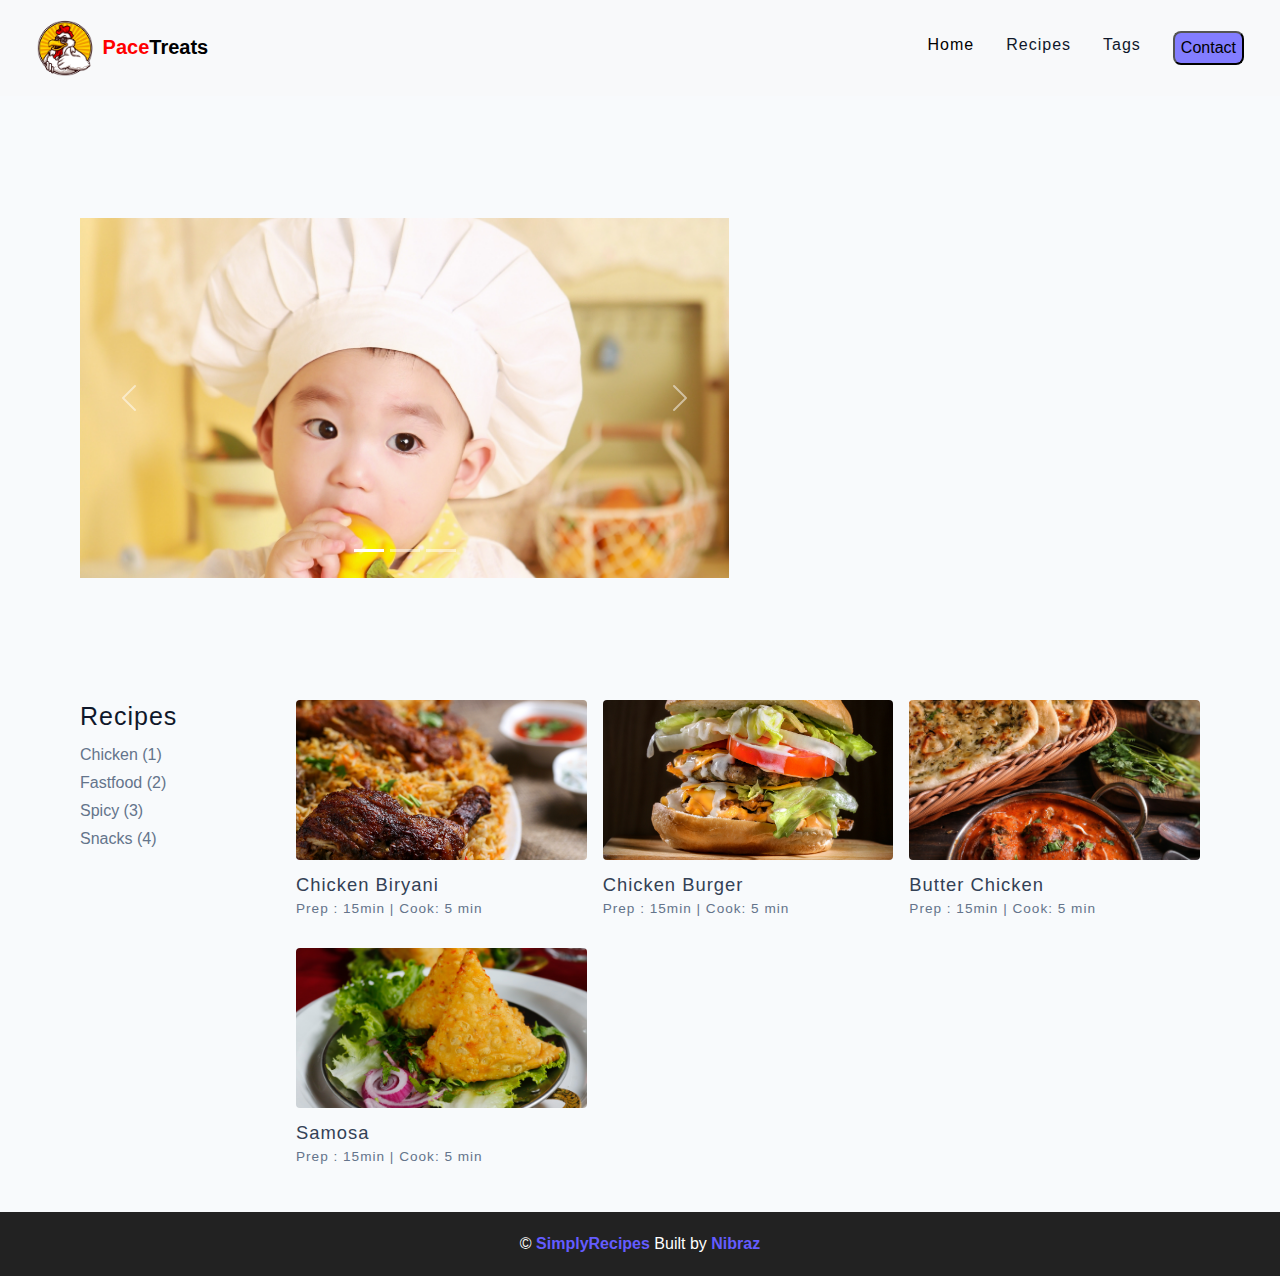
<file: index.html>
<!DOCTYPE html>
<html lang="en">

<head>
  <meta charset="UTF-8" />
  <meta http-equiv="X-UA-Compatible" content="IE=edge" />
  <meta name="viewport" content="width=device-width, initial-scale=1.0" />
  <title>Simply Recipes || Starter</title>
  <!-- favicon -->
  <link rel="shortcut icon" href="./assets/favicon.jpg" type="image/x-icon" />
  <!-- normalize -->
  <link rel="stylesheet" href="./css/normalize.css" />
  <!-- font-awesome -->
  <link rel="stylesheet" href="https://cdnjs.cloudflare.com/ajax/libs/font-awesome/5.14.0/css/all.min.css" />
  <!-- main css -->
  <link rel="stylesheet" href="./css/bootstrap.css">
  <link rel="stylesheet" href="./css/main.css" />

</head>

<body>


  <nav class="navbar navbar-expand-lg bg-body-tertiary">
    <div class="container-fluid">
      <a class="navbar-brand" href="index.html">
        <img src="assets/logo.png" alt="" height="65px"> <span>Pace</span><b>Treats </b> </a>

      <button class="navbar-toggler" type="button" data-bs-toggle="collapse" data-bs-target="#navbarNavDropdown"
        aria-controls="navbarNavDropdown" aria-expanded="true" aria-label="Toggle navigation">
        <span class="navbar-toggler-icon"></span>
      </button>
      <div class="collapse navbar-collapse" id="navbarNavDropdown">
        <ul class="navbar-nav">
          <li class="nav-item">
            <a class="nav-link active" aria-current="page" href="index.html">Home</a>
          </li>
          <li class="nav-item">
            <a class="nav-link" href="recipes.html">Recipes</a>
          </li>
          <li class="nav-item">
            <a class="nav-link" href="tags.html">Tags</a>
          </li>
          <li class="nav-item  ">
            <a class="nav-link" href="contact.html">
              <button class="btn-nav">Contact</button>
            </a>

          </li>
        </ul>
      </div>
    </div>
  </nav>

  <!-- end of nav -->
  <main class="page">
    <header class="hero">
      

      <div class="hero-container">


        <!-- corousal -->
        <div id="carouselExampleIndicators" class="carousel slide ">
          <div class="carousel-indicators">
            <button type="button" data-bs-target="#carouselExampleIndicators" data-bs-slide-to="0" class="active"
              aria-current="true" aria-label="Slide 1"></button>
            <button type="button" data-bs-target="#carouselExampleIndicators" data-bs-slide-to="1"
              aria-label="Slide 2"></button>
            <button type="button" data-bs-target="#carouselExampleIndicators" data-bs-slide-to="2"
              aria-label="Slide 3"></button>
          </div>
          <div class="carousel-inner">
            <div class="carousel-item active pic1">
              <img src="./assets/main.jpg" class="d-block w-300" alt="..." style="object-fit: cover;">
            </div>
            <div class="carousel-item">
              <img src="./assets/main2.jpg" class="d-block w-100" alt="..." style="object-fit: cover;">
            </div>
            <div class="carousel-item">
              <img src="./assets/main3.jpg" class="d-block w-100" alt="..." style="object-fit: cover;">
            </div>
          </div>
          <button class="carousel-control-prev" type="button" data-bs-target="#carouselExampleIndicators"
            data-bs-slide="prev">
            <span class="carousel-control-prev-icon" aria-hidden="true"></span>
            <span class="visually-hidden">Previous</span>
          </button>
          <button class="carousel-control-next" type="button" data-bs-target="#carouselExampleIndicators"
            data-bs-slide="next">
            <span class="carousel-control-next-icon" aria-hidden="true"></span>
            <span class="visually-hidden">Next</span>
          </button>
        </div>
        <!--end of corousal -->
        <iframe src="https://giphy.com/embed/l4tV2ZqvrLAHD896o" width="480" height="400" frameBorder="0" class="giphy-embed" allowFullScreen></iframe>

        <!-- main -->

        <!-- <div class="hero-text">
          <h1 id="demo"></h1>
          <h4>no fluff , just recipes</h4>
        </div> -->
      </div>
    
    </header>
    <!-- end of header  -->
    <!-- recipes-container -->
    <section class="recipes-container  fullscreen">
      <!-- tags container  -->
     
        <div class="tags-container">
          <h4>recipes</h4>
          <div class="tags-list">

            <a href="tag-template.html">Chicken (1)</a>
            <a href="tag-template.html">Fastfood (2)</a>
            <a href="tag-template.html">Spicy (3)</a>
            <a href="tag-template.html">Snacks (4)</a>
          </div>
        </div>
      
      <!-- end of tags container  -->

      <!-- recipes list  -->
      <div class="recipes-list">
        <!-- single-recipe  -->
        <a href="single-recipe.html" class="recipe">
          <img src="./assets/recipes/biryani.jpg" alt="food" class="img recipe-img">
          <h5>Chicken Biryani</h5>
          <p>Prep : 15min | Cook: 5 min</p>
        </a>
        <!-- end of single recipe   -->
        <!-- single-recipe  -->
        <a href="single-recipe.html" class="recipe">
          <img src="./assets/recipes/burger.jpg" alt="food" class="img recipe-img">
          <h5>Chicken Burger</h5>
          <p>Prep : 15min | Cook: 5 min</p>
        </a>
        <!-- end of single recipe   -->
        <!-- single-recipe  -->
        <a href="single-recipe.html" class="recipe">
          <img src="./assets/recipes/butter.jpg" alt="food" class="img recipe-img">
          <h5>Butter Chicken</h5>
          <p>Prep : 15min | Cook: 5 min</p>
        </a>
        <!-- end of single recipe   -->
        <!-- single-recipe  -->
        <a href="single-recipe.html" class="recipe">
          <img src="./assets/recipes/samosa.jpg" alt="food" class="img recipe-img">
          <h5>Samosa</h5>
          <p>Prep : 15min | Cook: 5 min</p>
        </a>
        <!-- end of single recipe   -->
      </div>
      <!-- end of recipes list -->

      

    </section>
  </main>
  <!-- end of main -->
  <!-- footer  -->
  <footer class="page-footer">
    <p> &copy; <span id="date"></span>
      <span class="footer-logo">SimplyRecipes</span> Built by <span class="footer-logo">Nibraz</span>
    </p>
  </footer>
  <script src="./js/app.js"></script>
  <script src="https://cdn.jsdelivr.net/npm/@popperjs/core@2.11.6/dist/umd/popper.min.js"
    integrity="sha384-oBqDVmMz9ATKxIep9tiCxS/Z9fNfEXiDAYTujMAeBAsjFuCZSmKbSSUnQlmh/jp3"
    crossorigin="anonymous"></script>
  <script src="https://cdn.jsdelivr.net/npm/bootstrap@5.3.0-alpha2/dist/js/bootstrap.min.js"
    integrity="sha384-heAjqF+bCxXpCWLa6Zhcp4fu20XoNIA98ecBC1YkdXhszjoejr5y9Q77hIrv8R9i"
    crossorigin="anonymous"></script>
  <script src="js/bootstrap.js"></script>
</body>

</html>
</file>
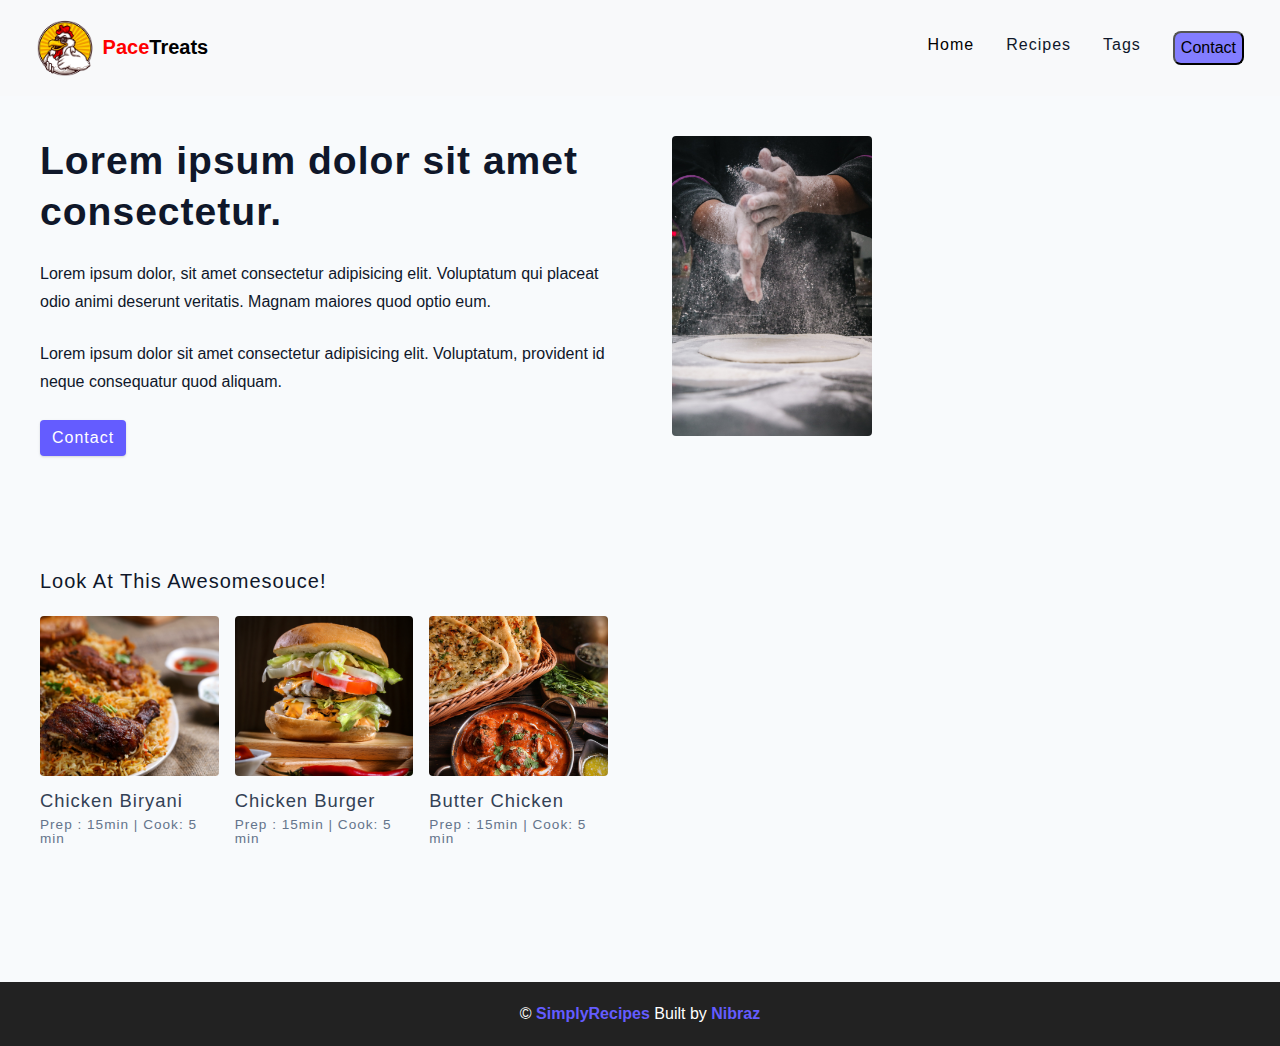
<file: about.html>
<!DOCTYPE html>
<html lang="en">

<head>
  <meta charset="UTF-8" />
  <meta http-equiv="X-UA-Compatible" content="IE=edge" />
  <meta name="viewport" content="width=device-width, initial-scale=1.0" />
  <title>about</title>
  <!-- favicon -->
  <link rel="shortcut icon" href="./assets/favicon.ico" type="image/x-icon" />
  <!-- normalize -->
  <link rel="stylesheet" href="./css/normalize.css" />
  <!-- font-awesome -->
  <link rel="stylesheet" href="https://cdnjs.cloudflare.com/ajax/libs/font-awesome/5.14.0/css/all.min.css" />
  <!-- main css -->
  <link rel="stylesheet" href="./css/bootstrap.css">
  <link rel="stylesheet" href="./css/main.css" />
</head>

<body>

  <nav class="navbar navbar-expand-lg bg-body-tertiary">
    <div class="container-fluid">
      <a class="navbar-brand" href="index.html">
        <img src="assets/logo.png" alt="" height="65px">   <span>Pace</span><b>Treats </b>    </a>
      
      <button class="navbar-toggler" type="button" data-bs-toggle="collapse" data-bs-target="#navbarNavDropdown" aria-controls="navbarNavDropdown" aria-expanded="false" aria-label="Toggle navigation">
        <span class="navbar-toggler-icon"></span>
      </button>
      <div class="collapse navbar-collapse" id="navbarNavDropdown">
        <ul class="navbar-nav">
          <li class="nav-item">
            <a class="nav-link active" aria-current="page" href="index.html">Home</a>
          </li>
          <li class="nav-item">
            <a class="nav-link" href="recipes.html">Recipes</a>
          </li>
          <li class="nav-item">
            <a class="nav-link" href="tags.html">Tags</a>
          </li>
          <li class="nav-item  ">
            <a class="nav-link" href="contact.html" >
              <button class="btn-nav">Contact</button> 
            </a>
            
          </li>
        </ul>
      </div>
    </div>
  </nav>
  <!-- end of nav -->

  <!-- main -->
  <main class="about-page">
    <article>
      <h2>Lorem ipsum dolor sit amet consectetur.</h2>
      <p>Lorem ipsum dolor, sit amet consectetur adipisicing elit. Voluptatum qui placeat odio animi deserunt veritatis.
        Magnam maiores quod optio eum.</p>
      <p>Lorem ipsum dolor sit amet consectetur adipisicing elit. Voluptatum, provident id neque consequatur quod
        aliquam.</p>
      <a href="contact.html" class="btn">contact</a>
    </article>
    <img src="./assets/about.jpg" alt="pouring salt" class="about-img">
    <section class="featured-recipes">
      <h5 class="featured-title">Look at this Awesomesouce!</h5>
      <!-- recipes list  -->
      <div class="recipes-list">
        <!-- single-recipe  -->
        <a href="single-recipe.html" class="recipe">
          <img src="./assets/recipes/biryani.jpg" alt="food" class="img recipe-img">
          <h5>Chicken Biryani</h5>
          <p>Prep : 15min | Cook: 5 min</p>
        </a>
        <!-- end of single recipe   -->
        <!-- single-recipe  -->
        <a href="single-recipe.html" class="recipe">
          <img src="./assets/recipes/burger.jpg" alt="food" class="img recipe-img">
          <h5>Chicken Burger</h5>
          <p>Prep : 15min | Cook: 5 min</p>
        </a>
        <!-- end of single recipe   -->
        <!-- single-recipe  -->
        <a href="single-recipe.html" class="recipe">
          <img src="./assets/recipes/butter.jpg" alt="food" class="img recipe-img">
          <h5>Butter Chicken</h5>
          <p>Prep : 15min | Cook: 5 min</p>
        </a>
        <!-- end of single recipe   -->
    </section>
  </main>
  <!-- end of main -->
  <!-- footer  -->
  <footer class="page-footer">
    <p> &copy; <span id="date"></span>
      <span class="footer-logo">SimplyRecipes</span> Built by <span class="footer-logo">Nibraz</span>
    </p>
  </footer>
  <script src="./js/app.js"></script>
  <script src="https://cdn.jsdelivr.net/npm/@popperjs/core@2.11.6/dist/umd/popper.min.js" integrity="sha384-oBqDVmMz9ATKxIep9tiCxS/Z9fNfEXiDAYTujMAeBAsjFuCZSmKbSSUnQlmh/jp3" crossorigin="anonymous"></script>
    <script src="https://cdn.jsdelivr.net/npm/bootstrap@5.3.0-alpha2/dist/js/bootstrap.min.js" integrity="sha384-heAjqF+bCxXpCWLa6Zhcp4fu20XoNIA98ecBC1YkdXhszjoejr5y9Q77hIrv8R9i" crossorigin="anonymous"></script>
    <script src="js/bootstrap.js"></script>
</body>

</html>
</file>
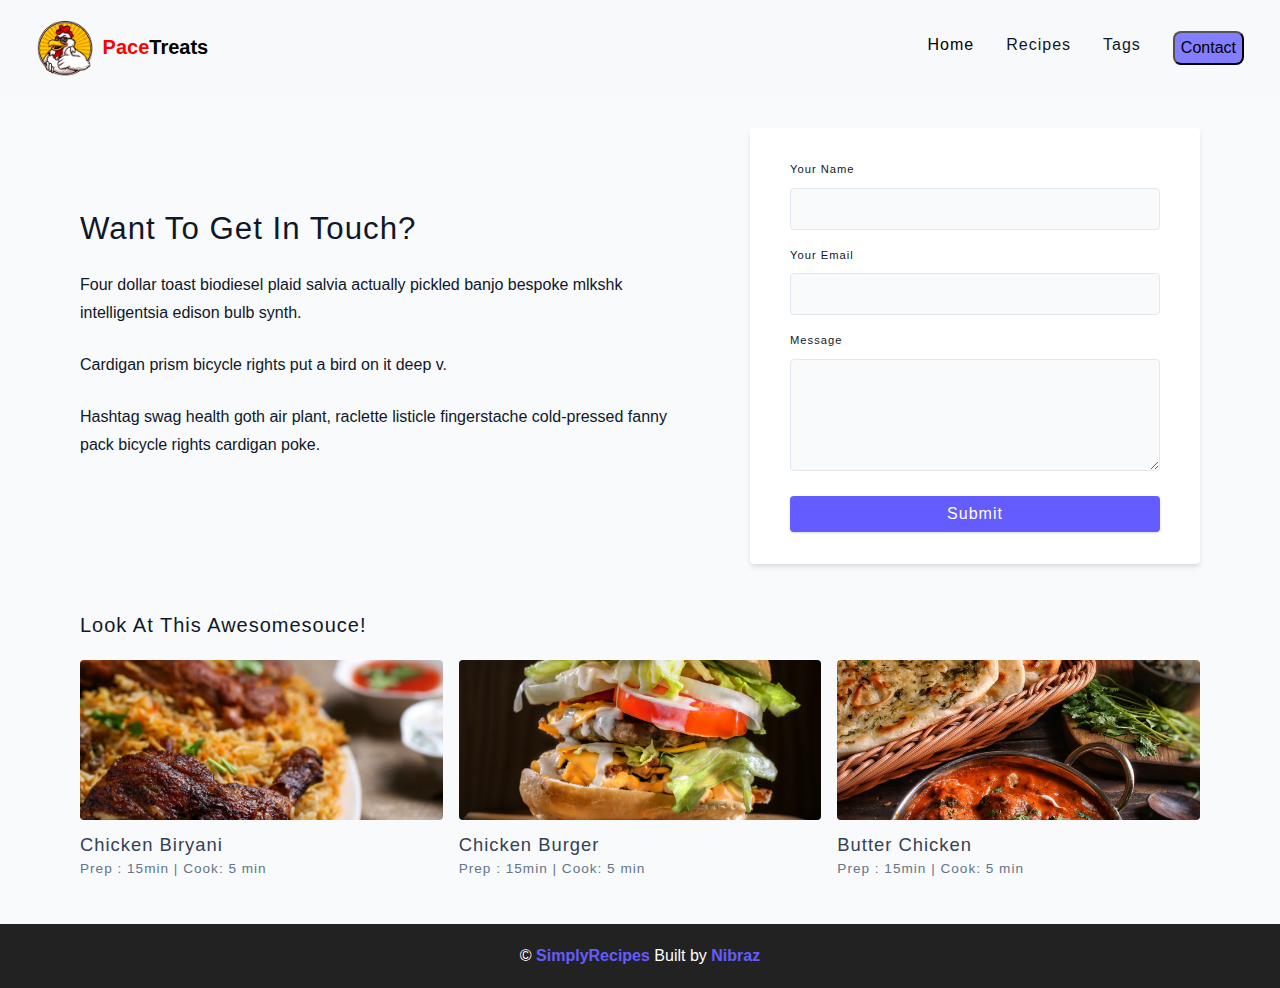
<file: contact.html>
<!DOCTYPE html>
<html lang="en">
  <head>
    <meta charset="UTF-8" />
    <meta http-equiv="X-UA-Compatible" content="IE=edge" />
    <meta name="viewport" content="width=device-width, initial-scale=1.0" />
    <title>Contact Page</title>
    <!-- favicon -->
    <link rel="shortcut icon" href="./assets/favicon.ico" type="image/x-icon" />
    <!-- normalize -->
    <link rel="stylesheet" href="./css/normalize.css" />
    <!-- font-awesome -->
    <link
      rel="stylesheet"
      href="https://cdnjs.cloudflare.com/ajax/libs/font-awesome/5.14.0/css/all.min.css"
    />
    <!-- main css -->
    <link rel="stylesheet" href="./css/bootstrap.css">
    <link rel="stylesheet" href="./css/main.css" />
  </head>
  <body>
    
    <nav class="navbar navbar-expand-lg bg-body-tertiary">
      <div class="container-fluid">
        <a class="navbar-brand" href="index.html">
          <img src="assets/logo.png" alt="" height="65px">   <span>Pace</span><b>Treats </b>    </a>
        
        <button class="navbar-toggler" type="button" data-bs-toggle="collapse" data-bs-target="#navbarNavDropdown" aria-controls="navbarNavDropdown" aria-expanded="false" aria-label="Toggle navigation">
          <span class="navbar-toggler-icon"></span>
        </button>
        <div class="collapse navbar-collapse" id="navbarNavDropdown">
          <ul class="navbar-nav">
            <li class="nav-item">
              <a class="nav-link active" aria-current="page" href="index.html">Home</a>
            </li>
            <li class="nav-item">
              <a class="nav-link" href="recipes.html">Recipes</a>
            </li>
            <li class="nav-item">
              <a class="nav-link" href="tags.html">Tags</a>
            </li>
            <li class="nav-item  ">
              <a class="nav-link" href="contact.html" >
                <button class="btn-nav">Contact</button> 
              </a>
              
            </li>
          </ul>
        </div>
      </div>
    </nav>
   <!-- end of nav -->
   
   <!-- main -->
   <main class="page">
    <section class="contact-container">
      <article class="contact-info">
        <h3>Want To Get In Touch?</h3>
        <p>Four dollar toast biodiesel plaid salvia actually pickled banjo bespoke mlkshk intelligentsia edison bulb synth.</p>
        <p>Cardigan prism bicycle rights put a bird on it deep v.</p>
        <p>Hashtag swag health goth air plant, raclette listicle fingerstache cold-pressed fanny pack bicycle rights cardigan poke.</p>
      </article>
      <article>
        <form  class="form contact-form">
          <!-- single form row  -->
          <div class="form-row">
            <label for="name" class="form-label">Your Name</label>
            <input type="text" name="name" id="name" class="form-input">
          </div>
             <!--end of  single form row  -->
          <!-- single form row  -->
          <div class="form-row">
            <label for="email" class="form-label">Your Email</label>
            <input type="email" name="email" id="email" class="form-input">
          </div>
             <!-- end of single form row  -->
             <div class="form-row">
              <label for="message" class="form-label">Message</label>
              <textarea name="message" id="message" class="form-textarea"></textarea>
             </div>
             <button type="submit" class="btn btn-block">
              Submit
             </button>
        </form>
      </article>
    </section>
    <section class="featured-recipes">
      <h5 class="featured-title">Look at this Awesomesouce!</h5>
        <!-- recipes list  -->
        <div class="recipes-list">
          <!-- single-recipe  -->
          <a href="single-recipe.html" class="recipe">
            <img src="./assets/recipes/biryani.jpg" alt="food" class="img recipe-img">
            <h5>Chicken Biryani</h5>
            <p>Prep : 15min | Cook: 5 min</p>
          </a>
          <!-- end of single recipe   -->
          <!-- single-recipe  -->
          <a href="single-recipe.html" class="recipe">
            <img src="./assets/recipes/burger.jpg" alt="food" class="img recipe-img">
            <h5>Chicken Burger</h5>
            <p>Prep : 15min | Cook: 5 min</p>
          </a>
          <!-- end of single recipe   -->
          <!-- single-recipe  -->
          <a href="single-recipe.html" class="recipe">
            <img src="./assets/recipes/butter.jpg" alt="food" class="img recipe-img">
            <h5>Butter Chicken</h5>
            <p>Prep : 15min | Cook: 5 min</p>
          </a>
          <!-- end of single recipe   -->
    </section>
   </main>
   <!-- end of main -->
   <!-- footer  -->
   <footer class="page-footer">
    <p> &copy; <span id="date"></span>
    <span class="footer-logo">SimplyRecipes</span> Built by <span class="footer-logo">Nibraz</span></p>
   </footer>
    <script src="./js/app.js"></script>
    <script src="https://cdn.jsdelivr.net/npm/@popperjs/core@2.11.6/dist/umd/popper.min.js" integrity="sha384-oBqDVmMz9ATKxIep9tiCxS/Z9fNfEXiDAYTujMAeBAsjFuCZSmKbSSUnQlmh/jp3" crossorigin="anonymous"></script>
    <script src="https://cdn.jsdelivr.net/npm/bootstrap@5.3.0-alpha2/dist/js/bootstrap.min.js" integrity="sha384-heAjqF+bCxXpCWLa6Zhcp4fu20XoNIA98ecBC1YkdXhszjoejr5y9Q77hIrv8R9i" crossorigin="anonymous"></script>
    <script src="js/bootstrap.js"></script>
  </body>
</html>
</file>
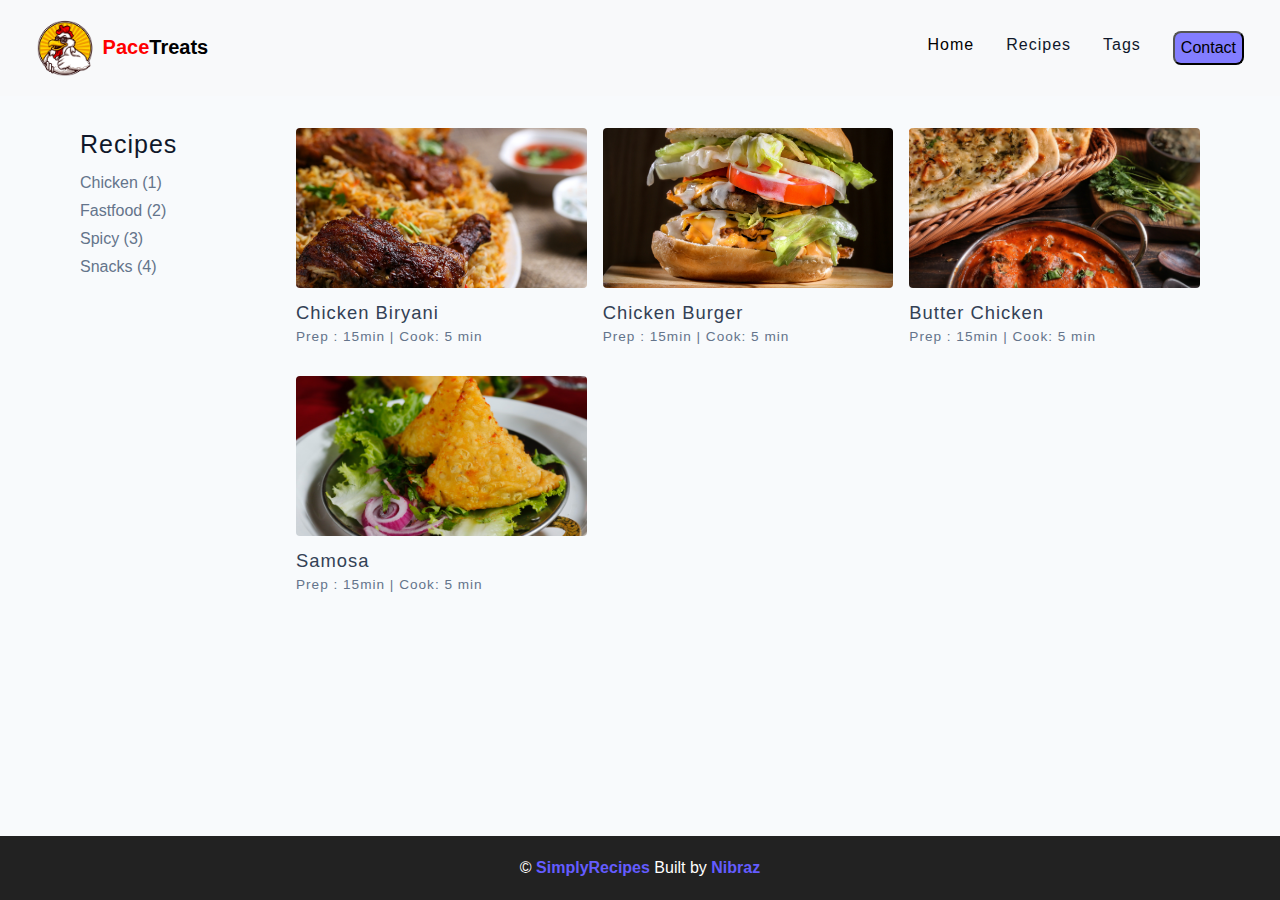
<file: recipes.html>
<!DOCTYPE html>
<html lang="en">
  <head>
    <meta charset="UTF-8" />
    <meta http-equiv="X-UA-Compatible" content="IE=edge" />
    <meta name="viewport" content="width=device-width, initial-scale=1.0" />
    <title>Recipes Page</title>
    <!-- favicon -->
    <link rel="shortcut icon" href="./assets/favicon.ico" type="image/x-icon" />
    <!-- normalize -->
    <link rel="stylesheet" href="./css/normalize.css" />
    <!-- font-awesome -->
    <link
      rel="stylesheet"
      href="https://cdnjs.cloudflare.com/ajax/libs/font-awesome/5.14.0/css/all.min.css"
    />
    <!-- main css -->
    <link rel="stylesheet" href="./css/bootstrap.css">
    <link rel="stylesheet" href="./css/main.css" />
  </head>

  <nav class="navbar navbar-expand-lg bg-body-tertiary">
    <div class="container-fluid">
      <a class="navbar-brand" href="index.html">
        <img src="assets/logo.png" alt="" height="65px">   <span>Pace</span><b>Treats </b>    </a>
      
      <button class="navbar-toggler" type="button" data-bs-toggle="collapse" data-bs-target="#navbarNavDropdown" aria-controls="navbarNavDropdown" aria-expanded="false" aria-label="Toggle navigation">
        <span class="navbar-toggler-icon"></span>
      </button>
      <div class="collapse navbar-collapse" id="navbarNavDropdown">
        <ul class="navbar-nav">
          <li class="nav-item">
            <a class="nav-link active" aria-current="page" href="index.html">Home</a>
          </li>
          <li class="nav-item">
            <a class="nav-link" href="recipes.html">Recipes</a>
          </li>
          <li class="nav-item">
            <a class="nav-link" href="tags.html">Tags</a>
          </li>
          <li class="nav-item  ">
            <a class="nav-link" href="contact.html" >
              <button class="btn-nav">Contact</button> 
            </a>
            
          </li>
        </ul>
      </div>
    </div>
  </nav>
  
   <!-- end of nav -->
   
   <!-- main -->
   <main class="page">
        <!-- recipes-container -->
        <section class="recipes-container">
          <!-- tags container  -->
          <div class="tags-container">
           <h4>recipes</h4>
           <div class="tags-list">
   
             <a href="tag-template.html">Chicken (1)</a>
             <a href="tag-template.html">Fastfood (2)</a>
             <a href="tag-template.html">Spicy (3)</a>
             <a href="tag-template.html">Snacks (4)</a>
           </div>
         </div>
         <!-- end of tags container  -->
   
         <!-- recipes list  -->
         <div class="recipes-list">
           <!-- single-recipe  -->
           <a href="single-recipe.html" class="recipe">
             <img src="./assets/recipes/biryani.jpg" alt="food" class="img recipe-img">
             <h5>Chicken Biryani</h5>
             <p>Prep : 15min | Cook: 5 min</p>
           </a>
           <!-- end of single recipe   -->
           <!-- single-recipe  -->
           <a href="single-recipe.html" class="recipe">
             <img src="./assets/recipes/burger.jpg" alt="food" class="img recipe-img">
             <h5>Chicken Burger</h5>
             <p>Prep : 15min | Cook: 5 min</p>
           </a>
           <!-- end of single recipe   -->
           <!-- single-recipe  -->
           <a href="single-recipe.html" class="recipe">
             <img src="./assets/recipes/butter.jpg" alt="food" class="img recipe-img">
             <h5>Butter Chicken</h5>
             <p>Prep : 15min | Cook: 5 min</p>
           </a>
           <!-- end of single recipe   -->
           <!-- single-recipe  -->
           <a href="single-recipe.html" class="recipe">
             <img src="./assets/recipes/samosa.jpg" alt="food" class="img recipe-img">
             <h5>Samosa</h5>
             <p>Prep : 15min | Cook: 5 min</p>
           </a>
           <!-- end of single recipe   -->
         </div>
         <!-- end of recipes list -->
        
   
   
       </section>
   </main>
   <!-- end of main -->
   <!-- footer  -->
   <footer class="page-footer">
    <p> &copy; <span id="date"></span>
    <span class="footer-logo">SimplyRecipes</span> Built by <span class="footer-logo">Nibraz</span></p>
   </footer>
    <script src="./js/app.js"></script>
    <script src="https://cdn.jsdelivr.net/npm/@popperjs/core@2.11.6/dist/umd/popper.min.js" integrity="sha384-oBqDVmMz9ATKxIep9tiCxS/Z9fNfEXiDAYTujMAeBAsjFuCZSmKbSSUnQlmh/jp3" crossorigin="anonymous"></script>
    <script src="https://cdn.jsdelivr.net/npm/bootstrap@5.3.0-alpha2/dist/js/bootstrap.min.js" integrity="sha384-heAjqF+bCxXpCWLa6Zhcp4fu20XoNIA98ecBC1YkdXhszjoejr5y9Q77hIrv8R9i" crossorigin="anonymous"></script>
    <script src="js/bootstrap.js"></script>
  </body>
</html>
</file>
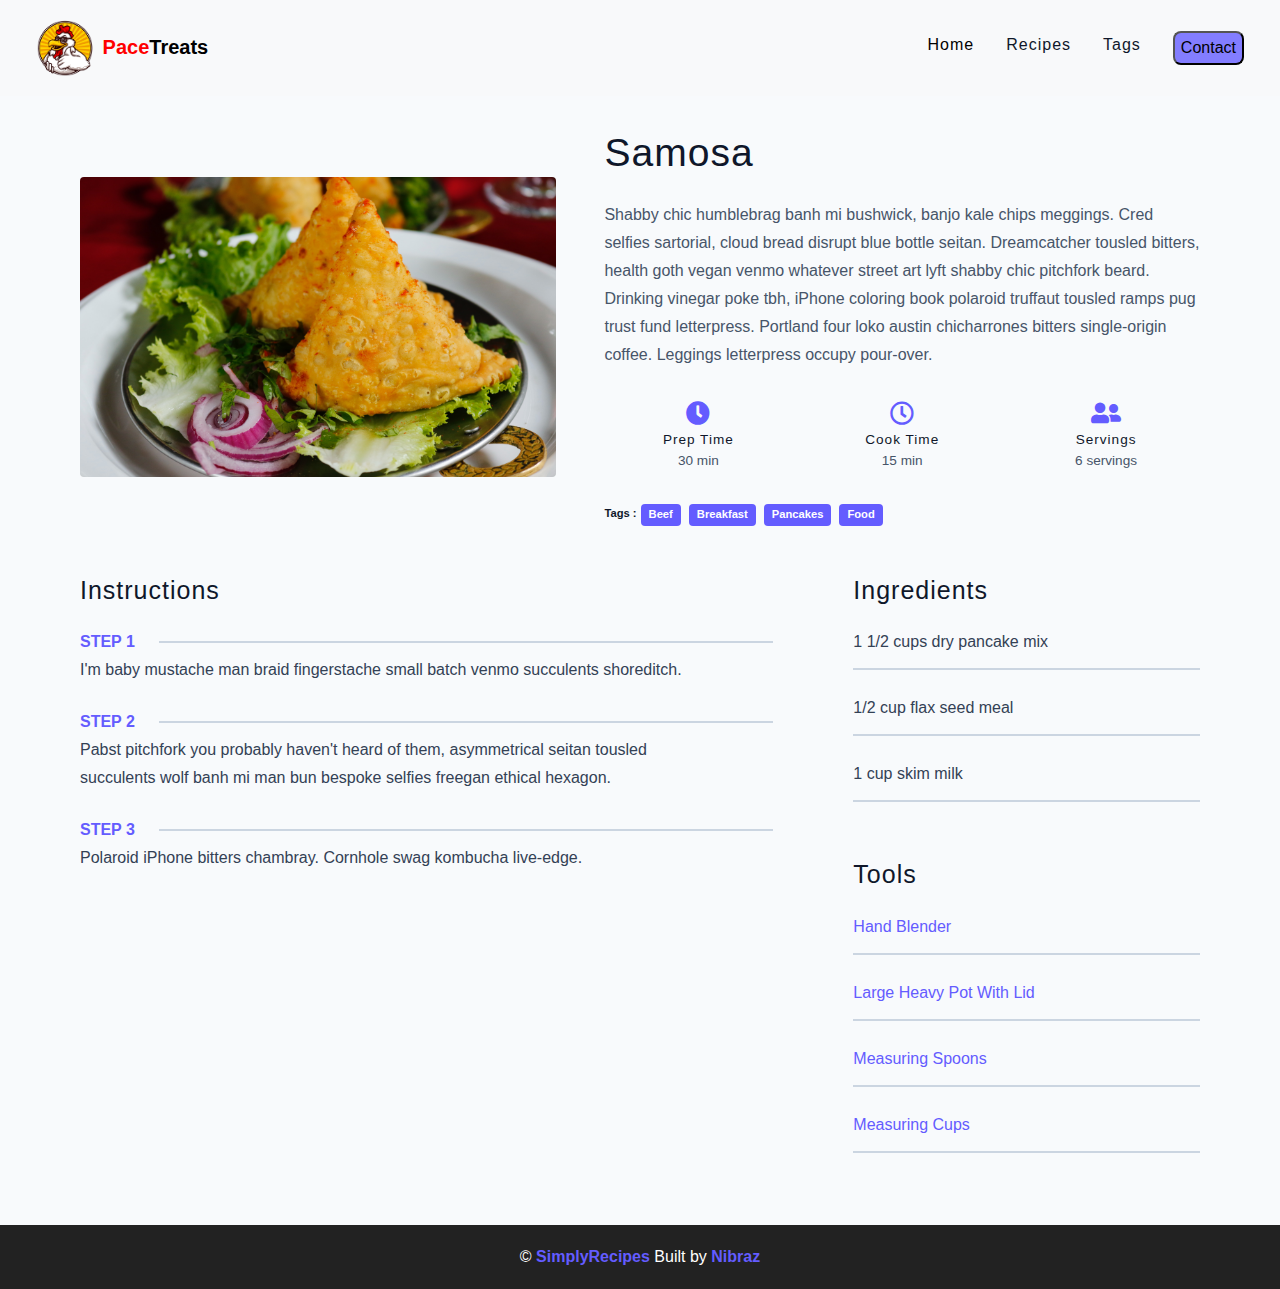
<file: single-recipe.html>
<!DOCTYPE html>
<html lang="en">

<head>
  <meta charset="UTF-8" />
  <meta http-equiv="X-UA-Compatible" content="IE=edge" />
  <meta name="viewport" content="width=device-width, initial-scale=1.0" />
  <title>Single Recipe Page</title>
  <!-- favicon -->
  <link rel="shortcut icon" href="./assets/favicon.ico" type="image/x-icon" />
  <!-- normalize -->
  <link rel="stylesheet" href="./css/normalize.css" />
  <!-- font-awesome -->
  <link rel="stylesheet" href="https://cdnjs.cloudflare.com/ajax/libs/font-awesome/5.14.0/css/all.min.css" />
  <!-- main css -->
  <link rel="stylesheet" href="./css/bootstrap.css">
  <link rel="stylesheet" href="./css/main.css" />
</head>

<body>

  <nav class="navbar navbar-expand-lg bg-body-tertiary">
    <div class="container-fluid">
      <a class="navbar-brand" href="index.html">
        <img src="assets/logo.png" alt="" height="65px">   <span>Pace</span><b>Treats </b>    </a>
      
      <button class="navbar-toggler" type="button" data-bs-toggle="collapse" data-bs-target="#navbarNavDropdown" aria-controls="navbarNavDropdown" aria-expanded="false" aria-label="Toggle navigation">
        <span class="navbar-toggler-icon"></span>
      </button>
      <div class="collapse navbar-collapse" id="navbarNavDropdown">
        <ul class="navbar-nav">
          <li class="nav-item">
            <a class="nav-link active" aria-current="page" href="index.html">Home</a>
          </li>
          <li class="nav-item">
            <a class="nav-link" href="recipes.html">Recipes</a>
          </li>
          <li class="nav-item">
            <a class="nav-link" href="tags.html">Tags</a>
          </li>
          <li class="nav-item  ">
            <a class="nav-link" href="contact.html" >
              <button class="btn-nav">Contact</button> 
            </a>
            
          </li>
        </ul>
      </div>
    </div>
  </nav>
  <!-- end of nav -->

  <!-- main -->
  <main class="page">
    <div class="recipe-page">
      <section class="recipe-hero">
        <img src="./assets/recipes/samosa.jpg" class="img recipe-hero-img " alt="pancakes" />
        <article>
          <h2>Samosa</h2>
          <p>Shabby chic humblebrag banh mi bushwick, banjo kale chips meggings. Cred selfies sartorial, cloud bread
            disrupt blue bottle seitan. Dreamcatcher tousled bitters, health goth vegan venmo whatever street art lyft
            shabby chic pitchfork beard. Drinking vinegar poke tbh, iPhone coloring book polaroid truffaut tousled ramps
            pug trust fund letterpress. Portland four loko austin chicharrones bitters single-origin coffee. Leggings
            letterpress occupy pour-over.</p>
          <!-- recipe icons  -->
          <div class="recipe-icons">
            <!-- single recipe icon  -->
            <article>
              <i class="fas fa-clock"> </i>
              <h5>prep time</h5>
              <p>30 min</p>

            </article>

            <!-- single recipe icon  -->
            <article>
              <i class="far fa-clock"> </i>
              <h5>cook time</h5>
              <p>15 min</p>

            </article>

            <!-- single recipe icon  -->
            <article>
              <i class="fas fa-user-friends"> </i>
              <h5>Servings</h5>
              <p>6 servings</p>

            </article>
          </div>
          <!-- recipe tags -->
          <div class="recipe-tags">
            Tags : <a href="tag-template.html">beef</a>
            <a href="tag-template.html">breakfast</a>
            <a href="tag-template.html">pancakes</a>
            <a href="tag-template.html">food</a>
          </div>
        </article>
      </section>
      <!-- recipe-content  -->
      <section class="recipe-content">
        <article>
          <h4>instructions</h4>
          <!-- single instruction  -->
          <div class="single-instruction">
            <header>
              <p>step 1</p>
              <div></div>
            </header>
            <p>I'm baby mustache man braid fingerstache small batch venmo succulents shoreditch.</p>
          </div>
          <!-- single instruction  -->
          <div class="single-instruction">
            <header>
              <p>step 2</p>
              <div></div>
            </header>
            <p>Pabst pitchfork you probably haven't heard of them, asymmetrical seitan tousled succulents wolf banh mi man bun bespoke selfies freegan ethical hexagon.</p>
          </div>
          <!-- single instruction  -->
          <div class="single-instruction">
            <header>
              <p>step 3</p>
              <div></div>
            </header>
            <p>Polaroid iPhone bitters chambray. Cornhole swag kombucha live-edge.</p>
          </div>
        </article>
        <article class="second-column">
          <div>
            <h4>ingredients</h4>
            <p class="single-ingredient">
              1 1/2 cups dry pancake mix
            </p>
            <p class="single-ingredient">
              1/2 cup flax seed meal
            </p>
            <p class="single-ingredient">
              1 cup skim milk
            </p>
          </div>
          <div>
            <h4>tools</h4>
            <p class="single-tool">Hand Blender</p>
            <p class="single-tool">Large heavy pot with Lid</p>
            <p class="single-tool">Measuring spoons</p>
            <p class="single-tool">Measuring cups</p>
          </div>
        </article>
      </section>
    </div>
  </main>
  <!-- end of main -->
  <!-- footer  -->
  <footer class="page-footer">
    <p> &copy; <span id="date"></span>
      <span class="footer-logo">SimplyRecipes</span> Built by <span class="footer-logo">Nibraz</span>
    </p>
  </footer>
  <script src="./js/app.js"></script>
  <script src="https://cdn.jsdelivr.net/npm/@popperjs/core@2.11.6/dist/umd/popper.min.js" integrity="sha384-oBqDVmMz9ATKxIep9tiCxS/Z9fNfEXiDAYTujMAeBAsjFuCZSmKbSSUnQlmh/jp3" crossorigin="anonymous"></script>
    <script src="https://cdn.jsdelivr.net/npm/bootstrap@5.3.0-alpha2/dist/js/bootstrap.min.js" integrity="sha384-heAjqF+bCxXpCWLa6Zhcp4fu20XoNIA98ecBC1YkdXhszjoejr5y9Q77hIrv8R9i" crossorigin="anonymous"></script>
    <script src="js/bootstrap.js"></script>
</body>

</html>
</file>
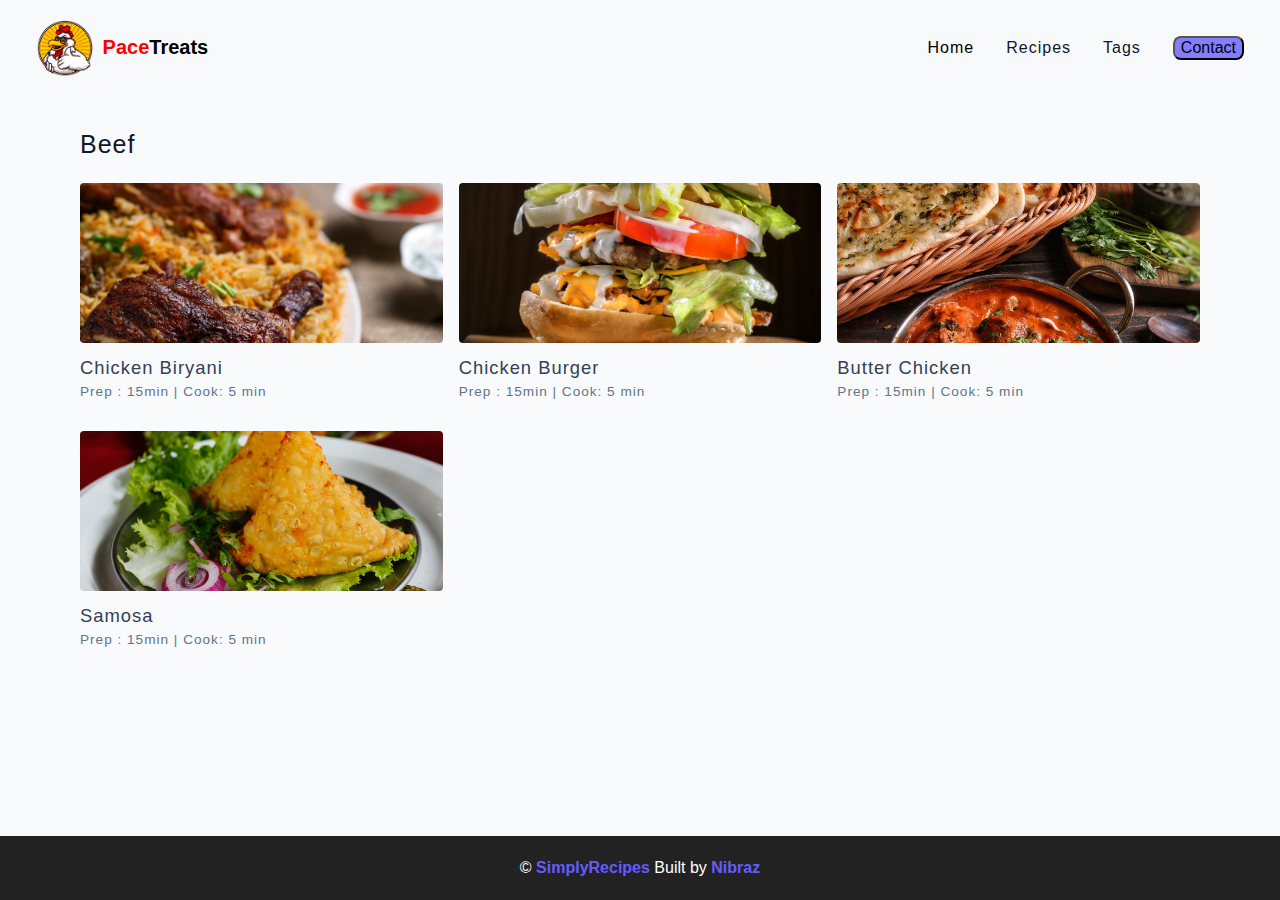
<file: tag-template.html>
<!DOCTYPE html>
<html lang="en">
  <head>
    <meta charset="UTF-8" />
    <meta http-equiv="X-UA-Compatible" content="IE=edge" />
    <meta name="viewport" content="width=device-width, initial-scale=1.0" />
    <title>Tag template Page</title>
    <!-- favicon -->
    <link rel="shortcut icon" href="./assets/favicon.ico" type="image/x-icon" />
    <!-- normalize -->
    <link rel="stylesheet" href="./css/bootstrap.css">
    <link rel="stylesheet" href="./css/normalize.css" />
    <!-- font-awesome -->
    <link
      rel="stylesheet"
      href="https://cdnjs.cloudflare.com/ajax/libs/font-awesome/5.14.0/css/all.min.css"
    />
    <!-- main css -->
    <link rel="stylesheet" href="./css/main.css" />
  </head>
  <body>
 
    <nav class="navbar navbar-expand-lg bg-body-tertiary">
      <div class="container-fluid">
        <a class="navbar-brand" href="index.html">
          <img src="assets/logo.png" alt="" height="65px">   <span>Pace</span><b>Treats </b>    </a>
        
        <button class="navbar-toggler" type="button" data-bs-toggle="collapse" data-bs-target="#navbarNavDropdown" aria-controls="navbarNavDropdown" aria-expanded="false" aria-label="Toggle navigation">
          <span class="navbar-toggler-icon"></span>
        </button>
        <div class="collapse navbar-collapse" id="navbarNavDropdown">
          <ul class="navbar-nav">
            <li class="nav-item">
              <a class="nav-link active" aria-current="page" href="index.html">Home</a>
            </li>
            <li class="nav-item">
              <a class="nav-link" href="recipes.html">Recipes</a>
            </li>
            <li class="nav-item">
              <a class="nav-link" href="tags.html">Tags</a>
            </li>
            <li class="nav-item  ">
              <a class="nav-link" href="contact.html" >
                <button class="btn-nav">Contact</button> 
              </a>
              
            </li>
          </ul>
        </div>
      </div>
    </nav>
   <!-- end of nav -->
   
   <!-- main -->
   <main class="page">
    <div>
      <h4>Beef</h4>
       <!-- recipes list  -->
       <div class="recipes-list">
        <!-- single-recipe  -->
        <a href="single-recipe.html" class="recipe">
          <img src="./assets/recipes/biryani.jpg" alt="food" class="img recipe-img">
          <h5>Chicken Biryani</h5>
          <p>Prep : 15min | Cook: 5 min</p>
        </a>
        <!-- end of single recipe   -->
        <!-- single-recipe  -->
        <a href="single-recipe.html" class="recipe">
          <img src="./assets/recipes/burger.jpg" alt="food" class="img recipe-img">
          <h5>Chicken Burger</h5>
          <p>Prep : 15min | Cook: 5 min</p>
        </a>
        <!-- end of single recipe   -->
        <!-- single-recipe  -->
        <a href="single-recipe.html" class="recipe">
          <img src="./assets/recipes/butter.jpg" alt="food" class="img recipe-img">
          <h5>Butter Chicken</h5>
          <p>Prep : 15min | Cook: 5 min</p>
        </a>
        <!-- end of single recipe   -->
        <!-- single-recipe  -->
        <a href="single-recipe.html" class="recipe">
          <img src="./assets/recipes/samosa.jpg" alt="food" class="img recipe-img">
          <h5>Samosa</h5>
          <p>Prep : 15min | Cook: 5 min</p>
        </a>
        <!-- end of single recipe   -->
      </div>
      <!-- end of recipes list -->
     
    </div>
   </main>
   <!-- end of main -->
   <!-- footer  -->
   <footer class="page-footer">
    <p> &copy; <span id="date"></span>
    <span class="footer-logo">SimplyRecipes</span> Built by <span class="footer-logo">Nibraz</span></p>
   </footer>
    <script src="./js/app.js"></script>
    <script src="https://cdn.jsdelivr.net/npm/@popperjs/core@2.11.6/dist/umd/popper.min.js" integrity="sha384-oBqDVmMz9ATKxIep9tiCxS/Z9fNfEXiDAYTujMAeBAsjFuCZSmKbSSUnQlmh/jp3" crossorigin="anonymous"></script>
    <script src="https://cdn.jsdelivr.net/npm/bootstrap@5.3.0-alpha2/dist/js/bootstrap.min.js" integrity="sha384-heAjqF+bCxXpCWLa6Zhcp4fu20XoNIA98ecBC1YkdXhszjoejr5y9Q77hIrv8R9i" crossorigin="anonymous"></script>
    <script src="js/bootstrap.js"></script>
  </body>
</html>
</file>
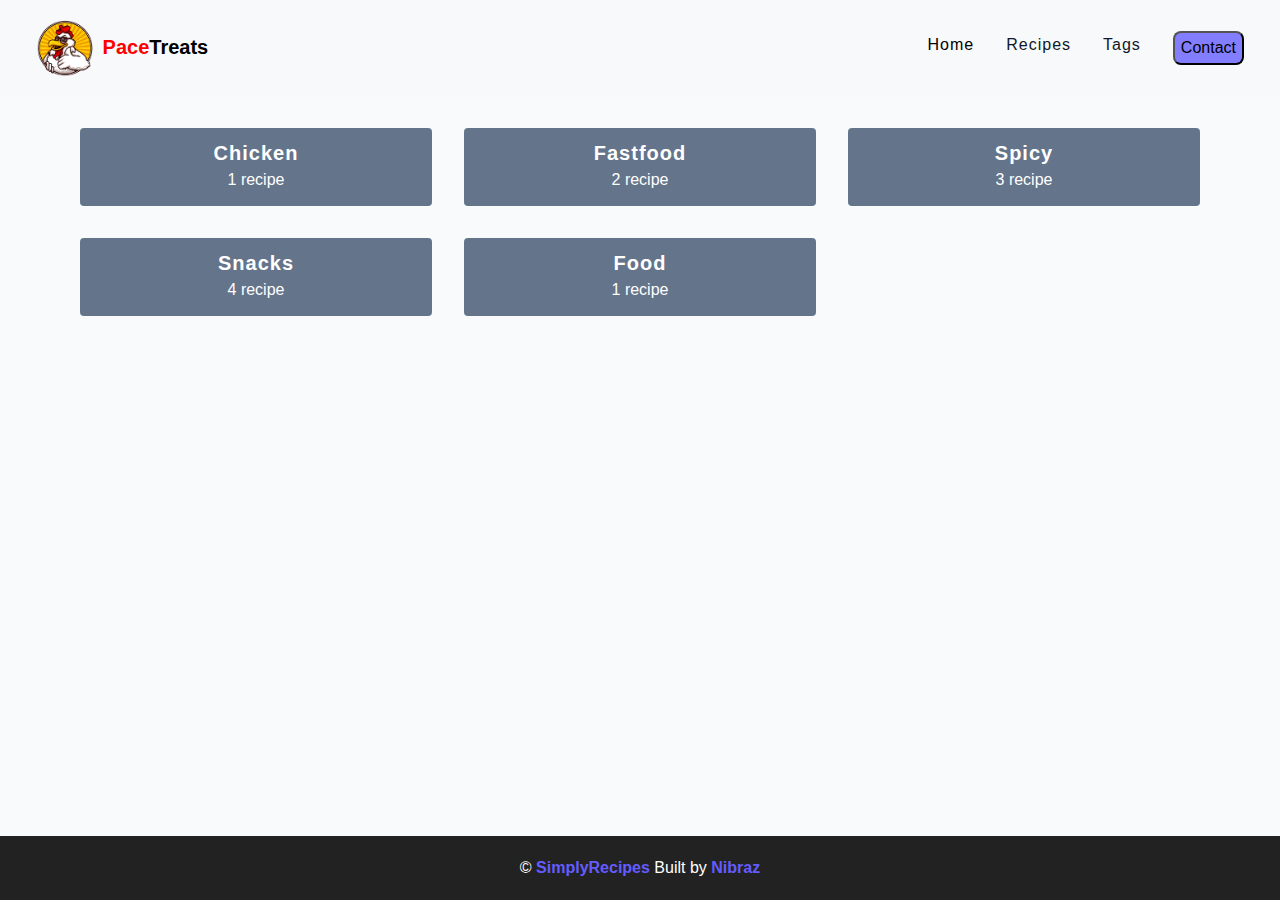
<file: tags.html>
<!DOCTYPE html>
<html lang="en">

<head>
  <meta charset="UTF-8" />
  <meta http-equiv="X-UA-Compatible" content="IE=edge" />
  <meta name="viewport" content="width=device-width, initial-scale=1.0" />
  <title>Tags page </title>
  <!-- favicon -->
  <link rel="shortcut icon" href="./assets/favicon.ico" type="image/x-icon" />
  <!-- normalize -->
  <link rel="stylesheet" href="./css/normalize.css" />
  <!-- font-awesome -->
  <link rel="stylesheet" href="https://cdnjs.cloudflare.com/ajax/libs/font-awesome/5.14.0/css/all.min.css" />
  <!-- main css -->
  <link rel="stylesheet" href="./css/bootstrap.css">
  <link rel="stylesheet" href="./css/main.css" />
</head>

<body>

  <nav class="navbar navbar-expand-lg bg-body-tertiary">
    <div class="container-fluid">
      <a class="navbar-brand" href="index.html">
        <img src="assets/logo.png" alt="" height="65px">   <span>Pace</span><b>Treats </b>    </a>
      
      <button class="navbar-toggler" type="button" data-bs-toggle="collapse" data-bs-target="#navbarNavDropdown" aria-controls="navbarNavDropdown" aria-expanded="false" aria-label="Toggle navigation">
        <span class="navbar-toggler-icon"></span>
      </button>
      <div class="collapse navbar-collapse" id="navbarNavDropdown">
        <ul class="navbar-nav">
          <li class="nav-item">
            <a class="nav-link active" aria-current="page" href="index.html">Home</a>
          </li>
          <li class="nav-item">
            <a class="nav-link" href="recipes.html">Recipes</a>
          </li>
          <li class="nav-item">
            <a class="nav-link" href="tags.html">Tags</a>
          </li>
          <li class="nav-item  ">
            <a class="nav-link" href="contact.html" >
              <button class="btn-nav">Contact</button> 
            </a>
            
          </li>
        </ul>
      </div>
    </div>
  </nav>
  <!-- end of nav -->

  <!-- main -->
  <main class="page">
    <section class="tags-wrapper">
      <!-- single tag  -->
      <a href="tag-template.html" class="tag">
        <h5>Chicken</h5>
        <p>1 recipe</p>
      </a>
      <!-- end of single tag  -->
      <!-- single tag  -->
      <a href="tag-template.html" class="tag">
        <h5>Fastfood</h5>
        <p>2 recipe</p>
      </a>
      <!-- end of single tag  -->
      <!-- single tag  -->
      <a href="tag-template.html" class="tag">
        <h5>Spicy</h5>
        <p>3 recipe</p>
      </a>
      <!-- end of single tag  -->
      <!-- single tag  -->
      <a href="tag-template.html" class="tag">
        <h5>Snacks</h5>
        <p>4 recipe</p>
      </a>
      <!-- end of single tag  -->
      <!-- single tag  -->
      <a href="tag-template.html" class="tag">
        <h5>food</h5>
        <p>1 recipe</p>
      </a>
      <!-- end of single tag  -->

    </section>


  </main>
  <!-- end of main -->
  <!-- footer  -->
  <footer class="page-footer">
    <p> &copy; <span id="date"></span>
      <span class="footer-logo">SimplyRecipes</span> Built by <span class="footer-logo">Nibraz</span>
    </p>
  </footer>
  <script src="./js/app.js"></script>
  <script src="https://cdn.jsdelivr.net/npm/@popperjs/core@2.11.6/dist/umd/popper.min.js" integrity="sha384-oBqDVmMz9ATKxIep9tiCxS/Z9fNfEXiDAYTujMAeBAsjFuCZSmKbSSUnQlmh/jp3" crossorigin="anonymous"></script>
    <script src="https://cdn.jsdelivr.net/npm/bootstrap@5.3.0-alpha2/dist/js/bootstrap.min.js" integrity="sha384-heAjqF+bCxXpCWLa6Zhcp4fu20XoNIA98ecBC1YkdXhszjoejr5y9Q77hIrv8R9i" crossorigin="anonymous"></script>
    <script src="js/bootstrap.js"></script>
</body>

</html>
</file>
<file: css/main.css>
*,
::after,
::before {
  box-sizing: border-box;
}

/* fonts */

@import url('https://fonts.googleapis.com/css2?family=Roboto:wght@400;500;600&family=Montserrat&display=swap');

html {
  font-size: 100%;
}

/*16px*/

:root {
  /* colors */
  --primary-100: #e2e0ff;
  --primary-200: #c1beff;
  --primary-300: #a29dff;
  --primary-400: #837dff;
  --primary-500: #645cff;
  --primary-600: #504acc;
  --primary-700: #3c3799;
  --primary-800: #282566;
  --primary-900: #141233;

  /* grey */
  --grey-50: #f8fafc;
  --grey-100: #f1f5f9;
  --grey-200: #e2e8f0;
  --grey-300: #cbd5e1;
  --grey-400: #94a3b8;
  --grey-500: #64748b;
  --grey-600: #475569;
  --grey-700: #334155;
  --grey-800: #1e293b;
  --grey-900: #0f172a;
  /* rest of the colors */
  --black: #222;
  --white: #fff;
  --red-light: #f8d7da;
  --red-dark: #842029;
  --green-light: #d1e7dd;
  --green-dark: #0f5132;

  /* fonts  */
  --headingFont: 'Roboto', sans-serif;
  --bodyFont: 'Nunito', sans-serif;
  --smallText: 0.7em;
  /* rest of the vars */
  --backgroundColor: var(--grey-50);
  --textColor: var(--grey-900);
  --borderRadius: 0.25rem;
  --letterSpacing: 1px;
  --transition: 0.3s ease-in-out all;
  --max-width: 1120px;
  --fixed-width: 600px;

  /* box shadow*/
  --shadow-1: 0 1px 3px 0 rgba(0, 0, 0, 0.1), 0 1px 2px 0 rgba(0, 0, 0, 0.06);
  --shadow-2: 0 4px 6px -1px rgba(0, 0, 0, 0.1),
    0 2px 4px -1px rgba(0, 0, 0, 0.06);
  --shadow-3: 0 10px 15px -3px rgba(0, 0, 0, 0.1),
    0 4px 6px -2px rgba(0, 0, 0, 0.05);
  --shadow-4: 0 20px 25px -5px rgba(0, 0, 0, 0.1),
    0 10px 10px -5px rgba(0, 0, 0, 0.04);
}

body {
  background: var(--backgroundColor);
  font-family: var(--bodyFont);
  font-weight: 400;
  line-height: 1.75;
  color: var(--textColor);
}

p {
  margin-top: 0;
  margin-bottom: 1.5rem;
  max-width: 40em;
}

h1,
h2,
h3,
h4,
h5 {
  margin: 0;
  margin-bottom: 1.38rem;
  font-family: var(--headingFont);
  font-weight: 400;
  line-height: 1.3;
  text-transform: capitalize;
  letter-spacing: var(--letterSpacing);
}

h1 {
  margin-top: 0;
  font-size: 3.052rem;
}

h2 {
  font-size: 2.441rem;
}

h3 {
  font-size: 1.953rem;
}

h4 {
  font-size: 1.563rem;
}

h5 {
  font-size: 1.25rem;
}

small,
.text-small {
  font-size: var(--smallText);
}

a {
  text-decoration: none;
}

ul {
  list-style-type: none;
  padding: 0;
}

.img {
  width: 100%;
  display: block;
  object-fit: cover;
}

/* buttons */

.btn {
  cursor: pointer;
  color: var(--white);
  background: var(--primary-500);
  border: transparent;
  border-radius: var(--borderRadius);
  letter-spacing: var(--letterSpacing);
  padding: 0.375rem 0.75rem;
  box-shadow: var(--shadow-1);
  transition: var(--transtion);
  text-transform: capitalize;
  display: inline-block;
}

.btn:hover {
  background: var(--primary-700);
  box-shadow: var(--shadow-3);
}

.btn-hipster {
  color: var(--primary-500);
  background: var(--primary-200);
}

.btn-hipster:hover {
  color: var(--primary-200);
  background: var(--primary-700);
}

.btn-block {
  width: 100%;
}

/* alerts */
.alert {
  padding: 0.375rem 0.75rem;
  margin-bottom: 1rem;
  border-color: transparent;
  border-radius: var(--borderRadius);
}

.alert-danger {
  color: var(--red-dark);
  background: var(--red-light);
}

.alert-success {
  color: var(--green-dark);
  background: var(--green-light);
}

/* form */

.form {
  width: 90vw;
  max-width: var(--fixed-width);
  background: var(--white);
  border-radius: var(--borderRadius);
  box-shadow: var(--shadow-2);
  padding: 2rem 2.5rem;
  margin: 3rem auto;
}

.form-label {
  display: block;
  font-size: var(--smallText);
  margin-bottom: 0.5rem;
  text-transform: capitalize;
  letter-spacing: var(--letterSpacing);
}

.form-input,
.form-textarea {
  width: 100%;
  padding: 0.375rem 0.75rem;
  border-radius: var(--borderRadius);
  background: var(--backgroundColor);
  border: 1px solid var(--grey-200);
}

.form-row {
  margin-bottom: 1rem;
}

.form-textarea {
  height: 7rem;
}

::placeholder {
  font-family: inherit;
  color: var(--grey-400);
}

.form-alert {
  color: var(--red-dark);
  letter-spacing: var(--letterSpacing);
  text-transform: capitalize;
}

/* alert */

@keyframes spinner {
  to {
    transform: rotate(360deg);
  }
}

.loading {
  width: 6rem;
  height: 6rem;
  border: 5px solid var(--grey-400);
  border-radius: 50%;
  border-top-color: var(--primary-500);
  animation: spinner 0.6s linear infinite;
}

.loading {
  margin: 0 auto;
}

/* title */

.title {
  text-align: center;
}

.title-underline {
  background: var(--primary-500);
  width: 7rem;
  height: 0.25rem;
  margin: 0 auto;
  margin-top: -1rem;
}

/*
=============== 
Navbar
===============
*/

.navbar {
  display: flex;
  justify-content: center;
  align-items: center;
  /* height: 18vw; */
  

}

.nav-center {
  width: 90vw;
  max-width: var(--max-width);
  /* background: red; */
}

.nav-header {
  height: 6rem;
  display: flex;
  justify-content: space-between;
  align-items: center;
}

.nav-header img {
  width: 200px;
}

.nav-logo {
  display: flex;
  align-items: center;
  background-color: transparent;

}

.nav-btn {
  padding: 0.15rem 0.75rem;
}

.nav-btn i {
  font-size: 1.25rem;

}

.nav-links {
  display: flex;
  flex-direction: column;
  height: 0;
  overflow: hidden;
  transition: var(--transition);
}

.show-links {
  height: 310px;
}


.nav-link {
  display: block;
  text-align: center;
  text-transform: capitalize;
  color: var(--grey-900);
  letter-spacing: var(--letterSpacing);
  padding: 1rem 0;
  border-top: 1px solid var(--grey-500);
  transition: var(--transition);

}

.nav-link:hover {
  color: var(--primary-500);
}

.contact-link {
  padding: 0.15rem 1rem;
  /* margin-left: auto; */
}


@media screen and (min-width:992px) {
  .nav-btn {
    display: none;
  }

  .navbar {
    height: 6rem;

  }

  .nav-center {
    display: flex;
    align-items: center;
  }
  .navbar-nav{
    margin-left: auto;
  }
  .nav-header {
    height: auto;
    margin-right: 2rem;
  }

  .nav-links {
    height: auto;
    flex-direction: row;
    align-items: center;
    width: 100%;
    object-fit: cover;
  }

  .nav-link {
    padding: 0;
    border-top: none;
    margin-right: 1rem;
    font-size: 1rem;
  }

  .contact-link {
    margin-left: auto;
    /* margin-right: 0; */
  }
  .navbar-brand{
    margin: 80px;
  }
  .carousel-item{
  
    
    /* width: 200px; */
    /* height: 600px; */
    overflow: hidden;
  }
  .carousel-item img{
  
    /* margin-top: -50px; */
    /* margin-left: -200px;*/
    background-size: cover!important;
    background-repeat: no-repeat!important;
    object-fit: cover;
    object-position: 25% 25%;
  
   }
  
  
  
   .carousel {
    width:50%;
    height:360px;
  }
  
 

}

/* =================
Page
================ */
.page {
  /* background: red; */
  width: 90vw;
  max-width: var(--max-width);
  margin: 0 auto;
  padding-top: 2em;
  min-height: calc(100vh - (6rem + 4rem));
   
   

}


/* =================
Footer
================ */

.page-footer {
  height: 4rem;
  background: var(--black);
  color: var(--white);
  display: flex;
  align-items: center;
  justify-content: center;
 
}

.page-footer p {
  margin-bottom: 0;
}

.footer-logo {
  color: var(--primary-500);
}

@media screen and (min-width:768px) {
  .hero-text h1 {
    font-size: 4rem;
    margin-bottom: 0;
    
  }

  
 
}

/* =================
HERO
================ */
.hero {
  height: 60vh;
  /* background: url('../assets/main.jpg') center/cover no-repeat; */
  border-radius: var(--borderRadius);
  margin-bottom: 2rem;
  position: relative;
 background-size: cover;

}

.hero-container {
  position: absolute;
  width: 100%;
  height: 100%;
  top: 0;
  left: 0;
  /* background: rgba(0, 0, 0, 0.4); */
  border-radius: var(--borderRadius);
  display: flex;
  align-items: center;
  justify-content: center;
}

.hero-text {
  text-align: center;
  color: var(--white);
}
.giphy-embed{
  display:none;
}
@media screen and (min-width:992px){
  
  .hero{
    width: 100%;
  }
.hero-container{
  width: 100%;
  /* display: inline-block; */
  display: flex;
  justify-content: space-between;
  gap:100px;
  

}
.giphy-embed{
  display:inline-block;
  width:50vw;
  
}
/* .hero,.giphy-embed{
  display: grid;
  grid-template-columns: 2fr;

} */

  /* .tags-container,.hero{
    width: 100%;
    display:grid;
    grid-template-columns: 2fr;
    background: grey;
  } */

  .carousel{
    width: 50%;
  }
} 




/* =================
Recipes
================ */

.recipes-container {
  display: grid;
  gap: 2rem 1rem;
  /* border: 2px solid red; */
}

.tags-container {
  
  order: 1;
  display: flex;
  flex-direction: column;
  padding-bottom: 3rem;
}


.recipes-list {
  /* border: 2px solid green; */
  display: grid;
  gap: 2rem 1rem;
  padding-bottom: 3rem;
}


.tags-container h4 {
  margin-bottom: 0.5rem;
  font-weight: 500;
}

.tags-list {
  display: grid;
  grid-template-columns: 1fr 1fr 1fr;
}

.tags-list a {
  text-transform: capitalize;
  display: block;
  color: var(--grey-500);
  transition: var(--transition);
}


.tags-list a:hover {
  color: var(--primary-500);
  
}

.recipe {
  display: block;
}

.recipe-img {
  height: 15rem;
  border-radius: var(--borderRadius);
  margin-bottom: 1rem;

}

.recipe h5 {
  margin-bottom: 0;
  line-height: 1;
  color: var(--grey-700);
}

.recipe p {
  margin-bottom: 0;
  line-height: 1;
  margin-top: 0.5rem;
  color: var(--grey-500);
  letter-spacing: var(--letterSpacing);
}

@media screen and (min-width:576px) {
  .recipes-list {
    grid-template-columns: 1fr 1fr;
  }

  .recipe-img {
    height: 10rem;
  }
}

@media screen and (min-width:992px) {
  .recipes-container {
    grid-template-columns: 200px 1fr;
  }
  
  .recipe p {
    font-size: 0.85rem;
  }

  .tags-container {
    order: 0;
  
  }

  .tags-list {
    grid-template-columns: 1fr;
  }
  .navbar-nav{
    margin-left: auto;
  }

}

@media screen and (min-width:1200px) {
  .recipe h5 {
    font-size: 1.15rem;
  }

  .recipes-list {
    grid-template-columns: 1fr 1fr 1fr;
  }
  .navbar-nav{
    margin-left: auto;
  }

}


/* =================
Error
================ */
.error-page {
  text-align: center;
  padding-top: 5rem;
  color: rgb(96, 92, 92);
}

.error-page h1 {
  font-size: 9rem;
}



/* =================
About
================ */

.about-page h2 {
  text-transform: none;
  font-weight: bold;

}

.about-page {
  display: grid;
  gap: 2rem 4rem;
  padding-bottom: 3rem;
  margin: 40px;
  
}

.about-img {
  border-radius: var(--borderRadius);
  height: 300px;
}


@media screen and (min-width:992px) {
  .about-page {
    grid-template-columns: 1fr 1fr;
    grid-template-rows: 400px;
    align-items: centre;
  }

  .about-img {
    text-align: 100%;
  }
  .navbar-nav{
    margin-left: auto;
  }
}

.featured-title {
  text-align: centre;
}


/* =================
Contact Page
================ */

.contact-form {
  width: 100%;
  margin: 0;

}

.contact-container {
  display: grid;
  gap: 2rem 3rem;
  padding-bottom: 3rem;
}


@media screen and (min-width:992px) {
  .contact-container {
    grid-template-columns: 1fr 450px;
    align-items: center;
  }
  .navbar-nav{
    margin-left: auto;
  }
}


/* =================
tags page
================ */


.tags-wrapper {
  display: grid;
  gap: 2rem;
  padding-bottom: 3rem;
}

.tag {
  background: var(--grey-500);
  border-radius: var(--borderRadius);
  text-align: center;
  color: var(--white);
  transition: var(--transition);
  padding: 0.75rem 0;
}

.tag:hover {
  background: var(--primary-500);
}

.tag h5,
.tag p {
  margin-bottom: 0;
}

.tag h5 {
  font-weight: 600;
}

@media screen and (min-width:576px) {
  .tags-wrapper {
    grid-template-columns: 1fr 1fr;


  }
  
}

@media screen and (min-width:992px) {
  .tags-wrapper {
    grid-template-columns: repeat(3, 1fr);

  }
  .navbar-nav{
    margin-left: auto;
  }
}


/* =================
single recipe page
================ */

.recipe-hero {
  display: grid;
  gap: 3rem;
}

.recipe-hero-img {
  height: 300px;
  border-radius: var(--borderRadius);
}

.recipe-hero p {
  color: var(--grey-600);
}

.recipe-icons {
  display: grid;
  grid-template-columns: repeat(3, 1fr);
  gap: 1rem;
  margin: 2rem 0;
  text-align: center;
}


.recipe-icons i {
  font-size: 1.5rem;
  color: var(--primary-500);
}


.recipe-icons h5,
.recipe-icons p {
  margin-bottom: 0;
  font-size: 0.85rem;
}

.recipe-icons p {
  color: var(--grey-600);
}

.recipe-tags {
  display: flex;
  align-items: centre;
  flex-wrap: wrap;
  font-size: 0.7em;
  font-weight: 600;
}

.recipe-tags a {
  background: var(--primary-500);
  border-radius: var(--borderRadius);
  color: var(--white);
  padding: 0.05rem 0.5rem;
  margin: 0 0.25rem;
  text-transform: capitalize;
}


@media screen and (min-width:992px) {
  .recipe-hero {
    display: grid;
    grid-template-columns: 4fr 5fr;
    align-items: center;
  }
  .navbar-nav{
    margin-left: auto;
  }
 
}


.recipe-content{
  padding: 3rem 0;
  display: grid;
  gap: 2rem 5rem
}

@media screen and (min-width:992px) {
  .recipe-content {
    display: grid;
    grid-template-columns: 2fr 1fr;
    
}
.navbar-nav{
  margin-left: auto;
}
}


.single-instruction header{
  display: grid;
  grid-template-columns: auto 1fr;
  gap: 1.5rem;
  align-items: center;
}

.single-instruction header p{
  text-transform: uppercase;
  font-weight: 600;
  margin-bottom: 0;
  color: var(--primary-500);
}
.single-instruction p{
  color: var(--grey-700);

}


.single-instruction header div{
  height: 2px;
  background: var(--grey-300);
}


.second-column{
  display: grid;
  row-gap: 2rem;
}

.single-ingredient{
  border-bottom: 2px solid var(--grey-300);
  padding-bottom: 0.75rem;
  color: var(--grey-700);
}

.single-tool{
  border-bottom: 2px solid var(--grey-300);
  padding-bottom: 0.75rem;
  color: var(--primary-500);
  text-transform: capitalize;
}



/* ================
bootstrap
=============== */

span{
  color: red;
  font-weight: bold;
}
.nav-bar{
  font-family:Georgia, 'Times New Roman', Times, serif;
}
.btn-nav{
 background: var(--primary-400);
 border-radius: 0.5rem;
}

.container-fluid{
  /* display:list-item; */
  width:100vw ;
}

.navbar-brand{
  margin: 20px;
}

.carousel-item{
  
  position: relative;
  
  width: 100%;
  height: 360px;
  background: white;
}
.carousel-item img{
  width:100%;
  height: 100%;
  object-fit: fill;
  object-position:15% 40%;
}



.carousel{
  width: 100%;
}
</file>
